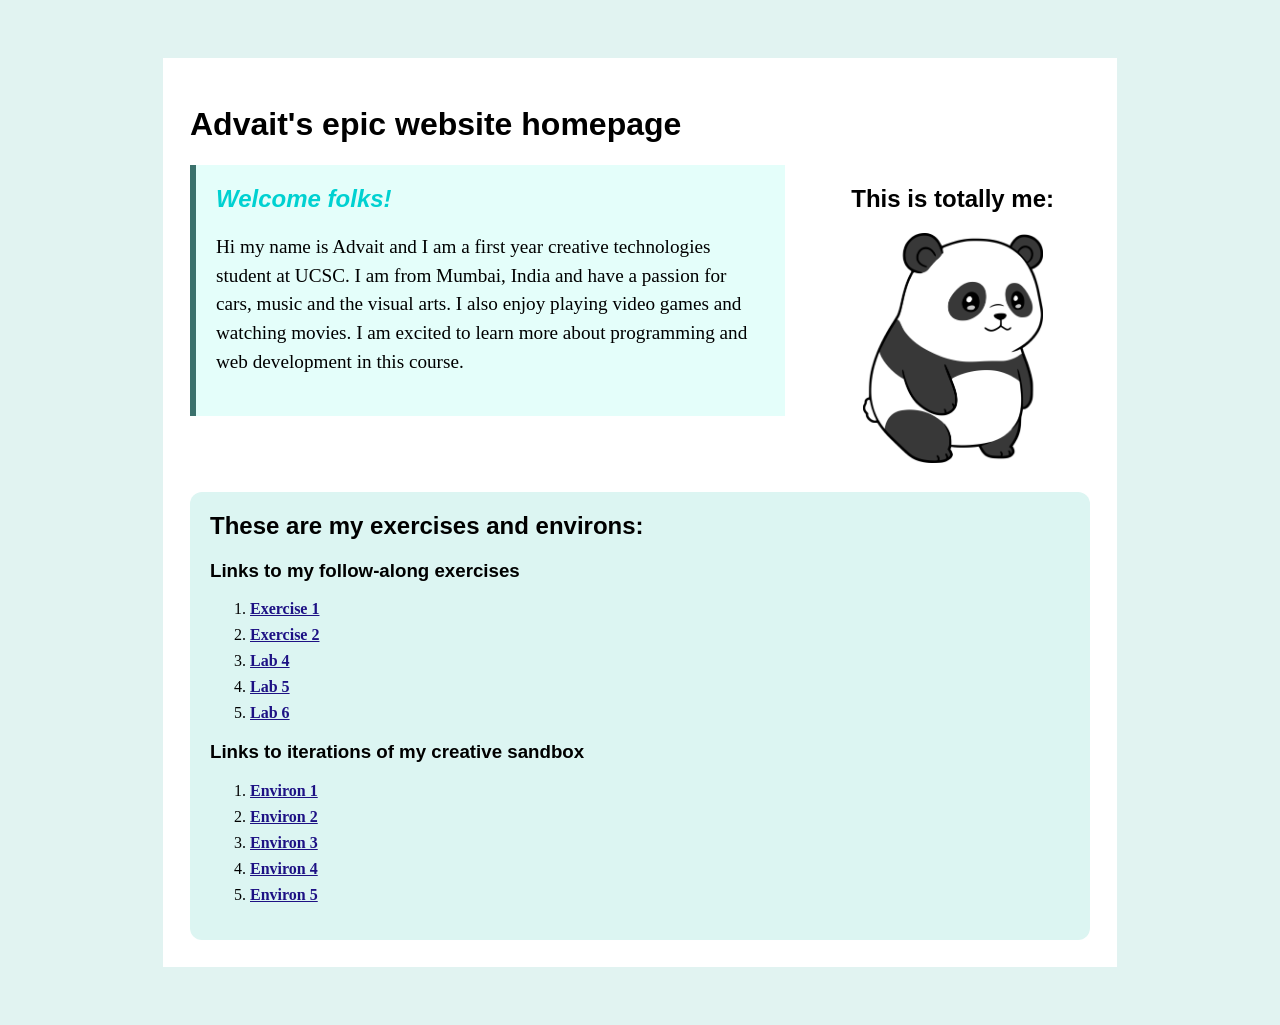
<file: index.html>
<!doctype html>
<html lang="en">
<head>
    <meta charset="utf-8">
    <title>Advait's Homepage</title>
    <link href="site.css" rel="stylesheet" type="text/css">
</head>
<body>
    <div id="page">

        <h1>Advait's epic website homepage</h1>

    <div class="top-section">

        <div id="introduction">

            <h2 style="color: #00d1d1;">Welcome folks!</h2>
            
                <p>
                    Hi my name is Advait and I am a first year creative technologies student at UCSC. I am from Mumbai, India and have a passion for cars, music and the visual arts. I also enjoy playing video games and watching movies. I am excited to learn more about programming and web development in this course. 
                </p>

        </div>

        <div class="profile">

            <h2>This is totally me:</h2>

                <img src="images/panda.png" width="235">
            
        </div> 

    </div>

    <div class="navigation">

    <h2>These are my exercises and environs:</h2>

    <h3>Links to my follow-along exercises</h3>
    <ol>
        <li><a href="ex01.html">Exercise 1</a></li>
        <li><a href="ex02.html">Exercise 2</a></li>
        <li><a href="lab04.html">Lab 4</a></li>
        <li><a href="lab05.html">Lab 5</a></li>
        <li><a href="lab06.html">Lab 6</a></li>
    </ol>

    <h3>Links to iterations of my creative sandbox</h3>
    <ol>
        <li><a href="en01.html">Environ 1</a></li>
        <li><a href="en02.html">Environ 2</a></li>
        <li><a href="en03.html">Environ 3</a></li>
        <li><a href="en04.html">Environ 4</a></li>
        <li><a href="en05.html">Environ 5</a></li>
    </ol>
    </div>

    </div>

</body>
</html>
</file>
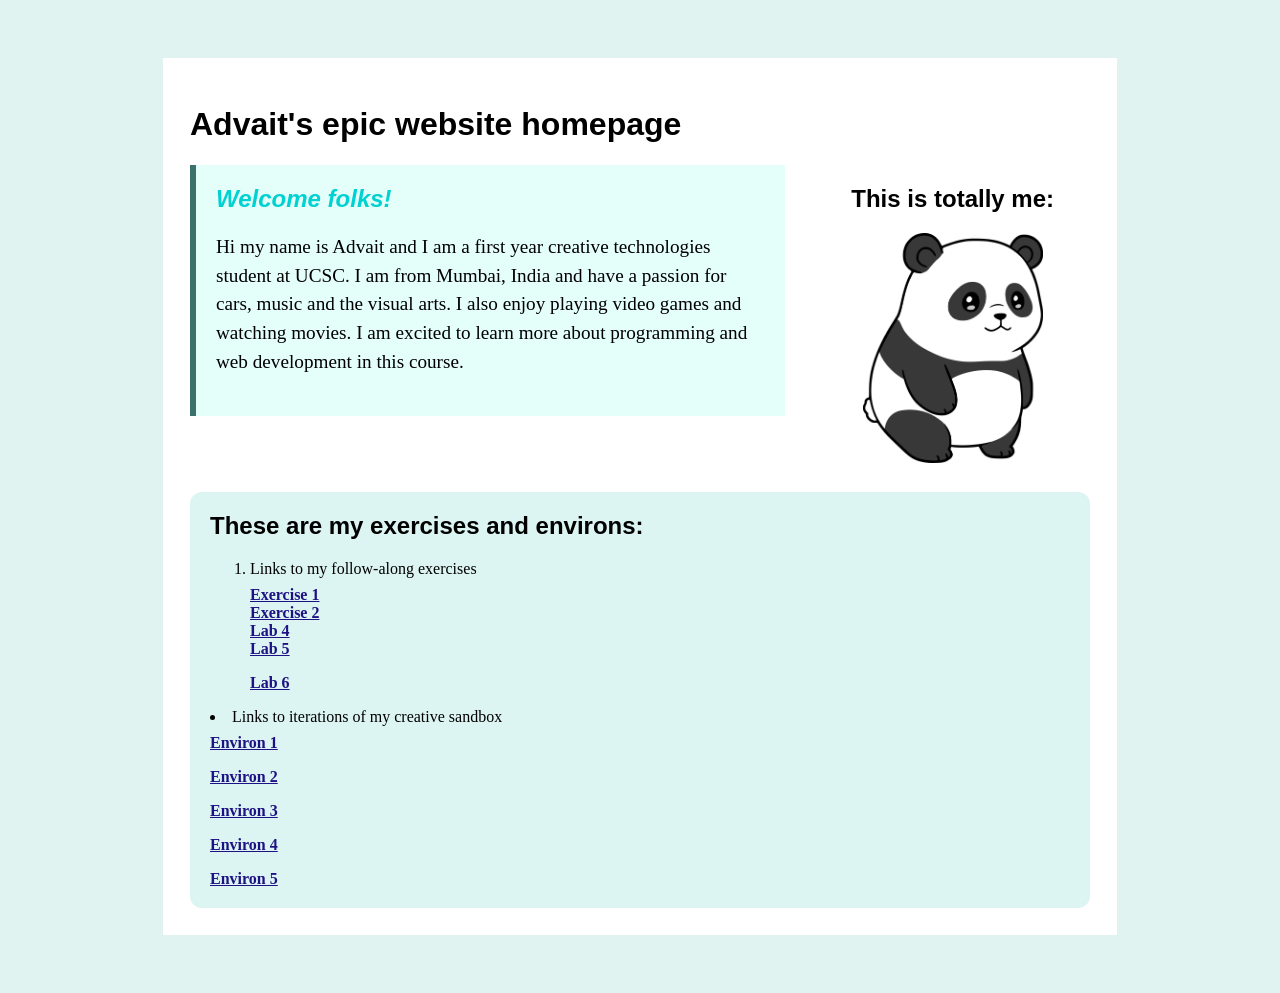
<file: exercises/index.html>
<!doctype html>
<html lang="en">
<head>
    <meta charset="utf-8">
    <title>Advait's Homepage</title>
    <link href="site.css" rel="stylesheet" type="text/css">
</head>
<body>
    <div id="page">

        <h1>Advait's epic website homepage</h1>

    <div class="top-section">

        <div id="introduction">

            <h2 style="color: #00d1d1;">Welcome folks!</h2>
            
                <p>
                    Hi my name is Advait and I am a first year creative technologies student at UCSC. I am from Mumbai, India and have a passion for cars, music and the visual arts. I also enjoy playing video games and watching movies. I am excited to learn more about programming and web development in this course. 
                </p>

        </div>

        <div class="profile">

            <h2>This is totally me:</h2>

                <img src="images/panda.png" width="235">
            
        </div> 

    </div>

    <div class="navigation">

            <h2>These are my exercises and environs:</h2>
            
                <ol>
                <li>Links to my follow-along exercises</li>
                <a href="/exercises/ex01.html">Exercise 1</a>
                <ol></ol><a href="/exercises/ex02.html">Exercise 2</a>
                <ol></ol><a href="/exercises/lab04.html">Lab 4</a>
                <ol></ol><a href="/exercises/lab05.html">Lab 5</a>
                </ol><ol><a href="/exercises/lab06.html">Lab 6</a></ol>
                <li>Links to iterations of my creative sandbox</li>
                <a href="/exercises/environ/en01.html">Environ 1</a>
                <ol></ol><a href="/exercises/environ/en02.html">Environ 2</a>
                <ol></ol><a href="/exercises/environ/en03.html">Environ 3</a>
                <ol></ol><a href="/exercises/environ/en04.html">Environ 4</a>
                <ol></ol><a href="/exercises/environ/en05.html">Environ 5</a>
                </ol>
                
    </div>

    </div>

</body>
</html>
</file>
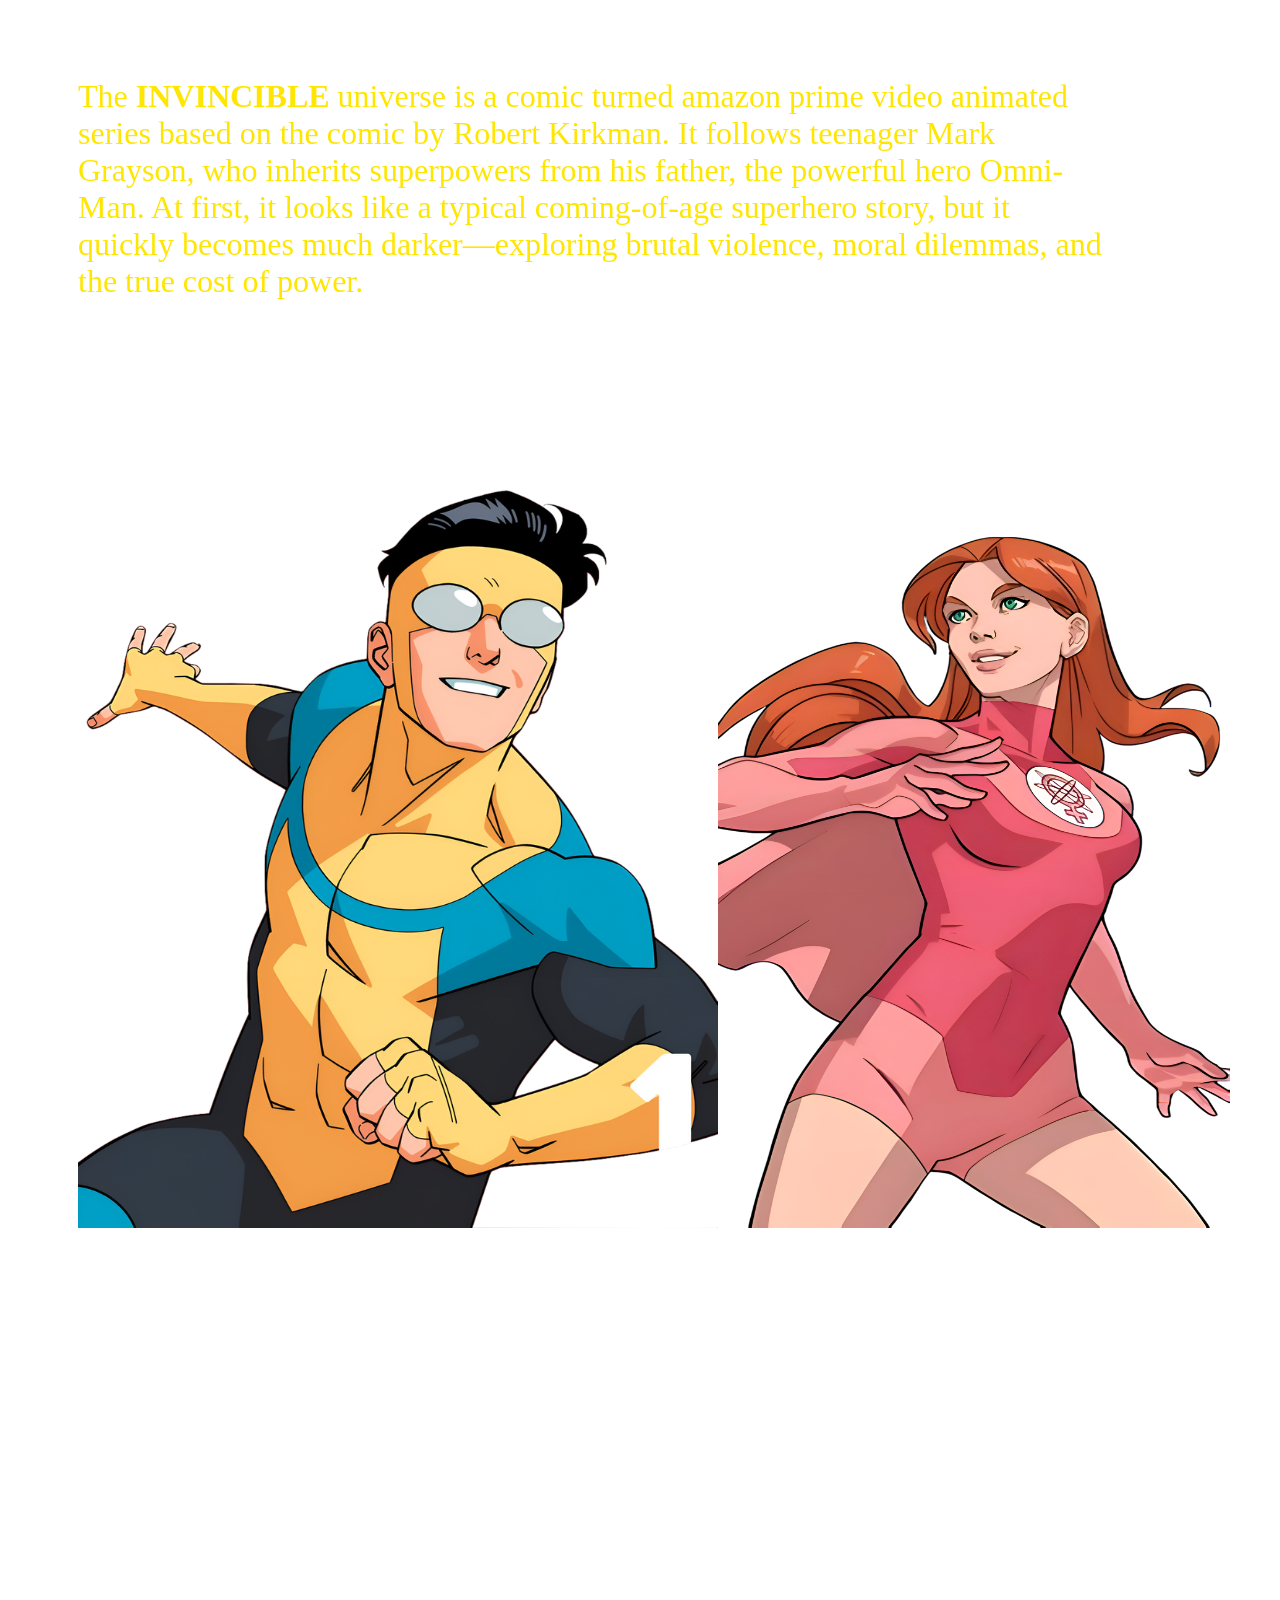
<file: en01.html>
<html>
    <head>
    <link href="en01.css" rel="stylesheet" type="text/css" />
    </head>
<body>

    <p>The <strong>INVINCIBLE</strong> universe is a comic turned amazon prime video animated series based on the comic by Robert Kirkman. It follows teenager Mark Grayson, who inherits superpowers from his father, the powerful hero Omni-Man.

At first, it looks like a typical coming-of-age superhero story, but it quickly becomes much darker—exploring brutal violence, moral dilemmas, and the true cost of power.</p>
    <img id="mark" src="images2/invincible_mark_grayson_png_render_by_marcopolo157_dh8o18x-414w-2x.png" /><img id="eve" src="images2/atom_eve_invincible_render_png_by_marcopolo157_dh4emog-414w-2x.png" />

</body>

</html>
</file>
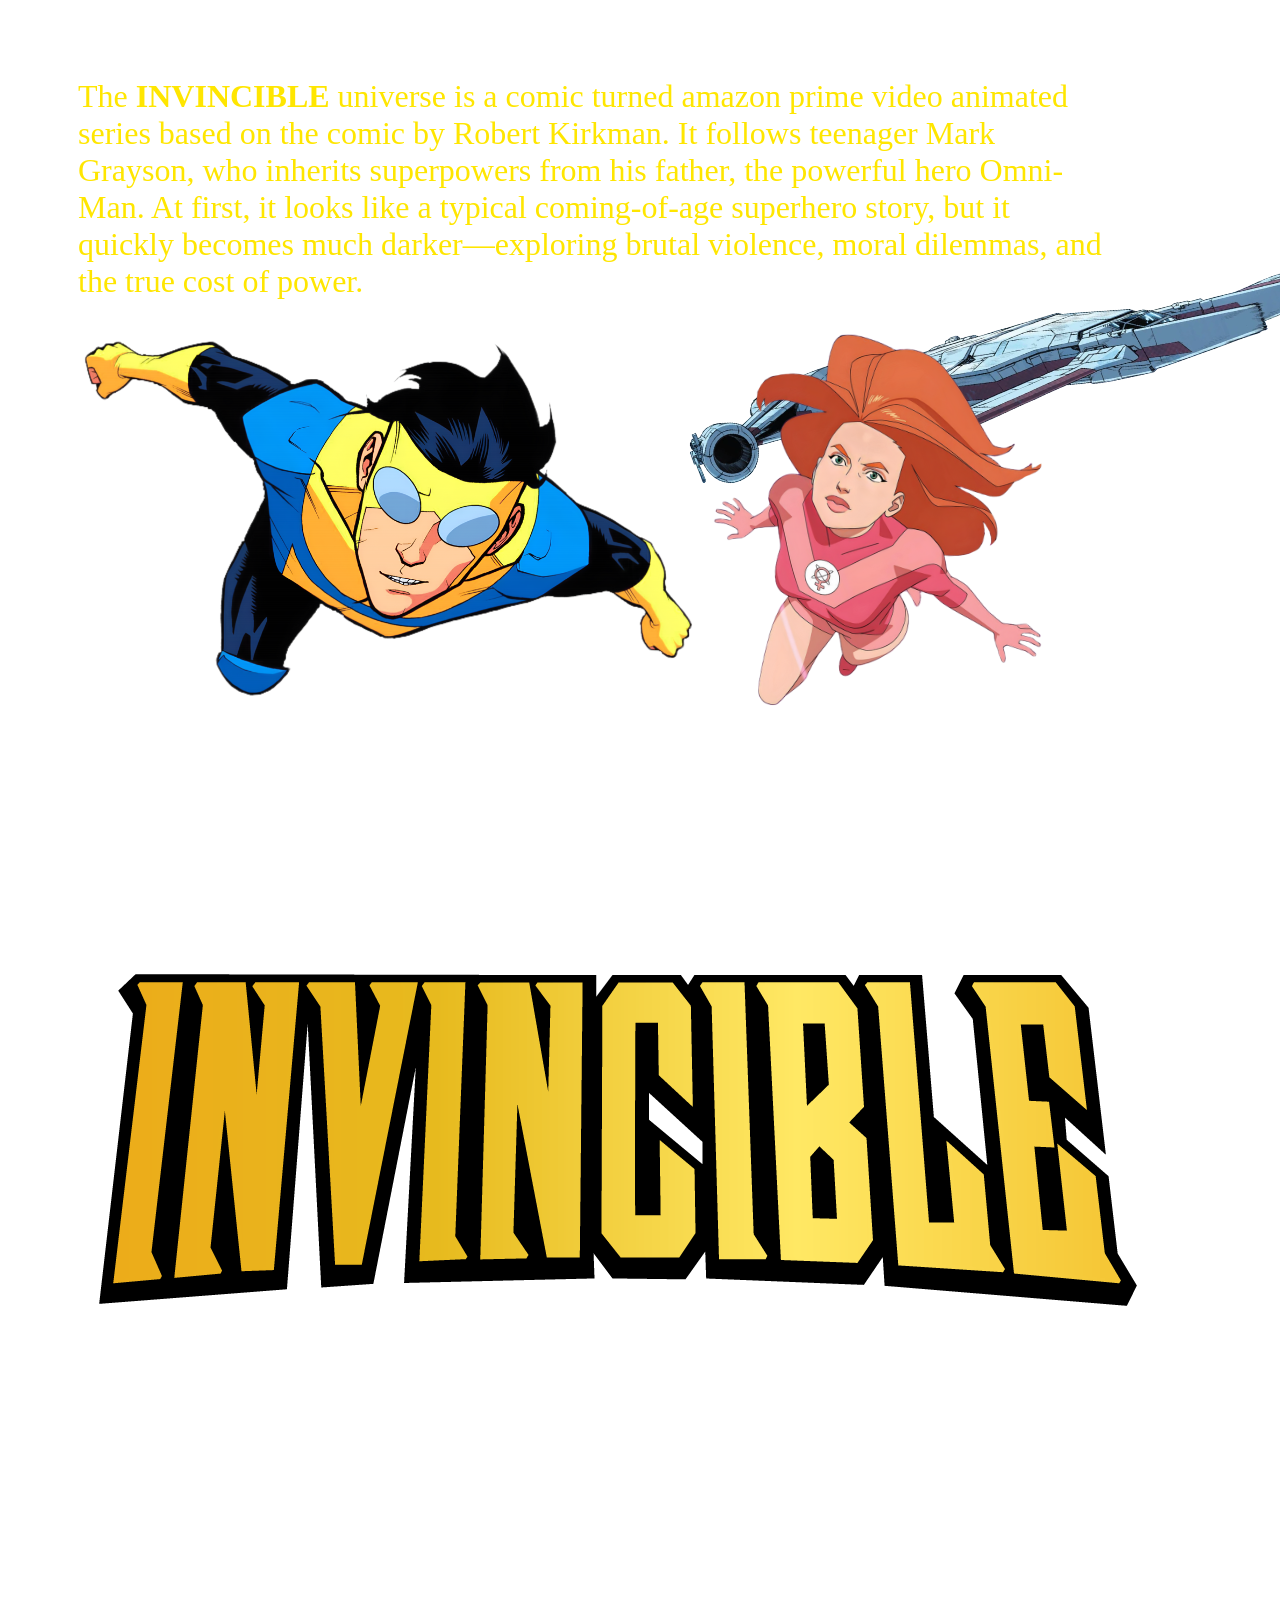
<file: en02.html>
<html>
    <head>
    <link href="en02.css" rel="stylesheet" type="text/css" />
    </head>

<body>
    
    <div class="page">

    <div id="top">

     <p>The <strong>INVINCIBLE</strong> universe is a comic turned amazon prime video animated series based on the comic by Robert Kirkman. It follows teenager Mark Grayson, who inherits superpowers from his father, the powerful hero Omni-Man.
    At first, it looks like a typical coming-of-age superhero story, but it quickly becomes much darker—exploring brutal violence, moral dilemmas, and the true cost of power.</p>

    </div>

    <div id="prop">

    <img id="ship" src="images2/ship.png" alt="Viltrumite ship">
    
    </div>

    <div id="main">

    <img id="mark" src="images2/mark2.png" alt="Mark Grayson">
    <img id="eve" src="images2/eve2.png" alt="Eve Wilkins">


    </div>


</body>

<div>
    
    <img id="INVINCIBLE" src="images2/invincible-logo.png" alt="Invincible logo">

    </div>

</div>

</html>
</file>
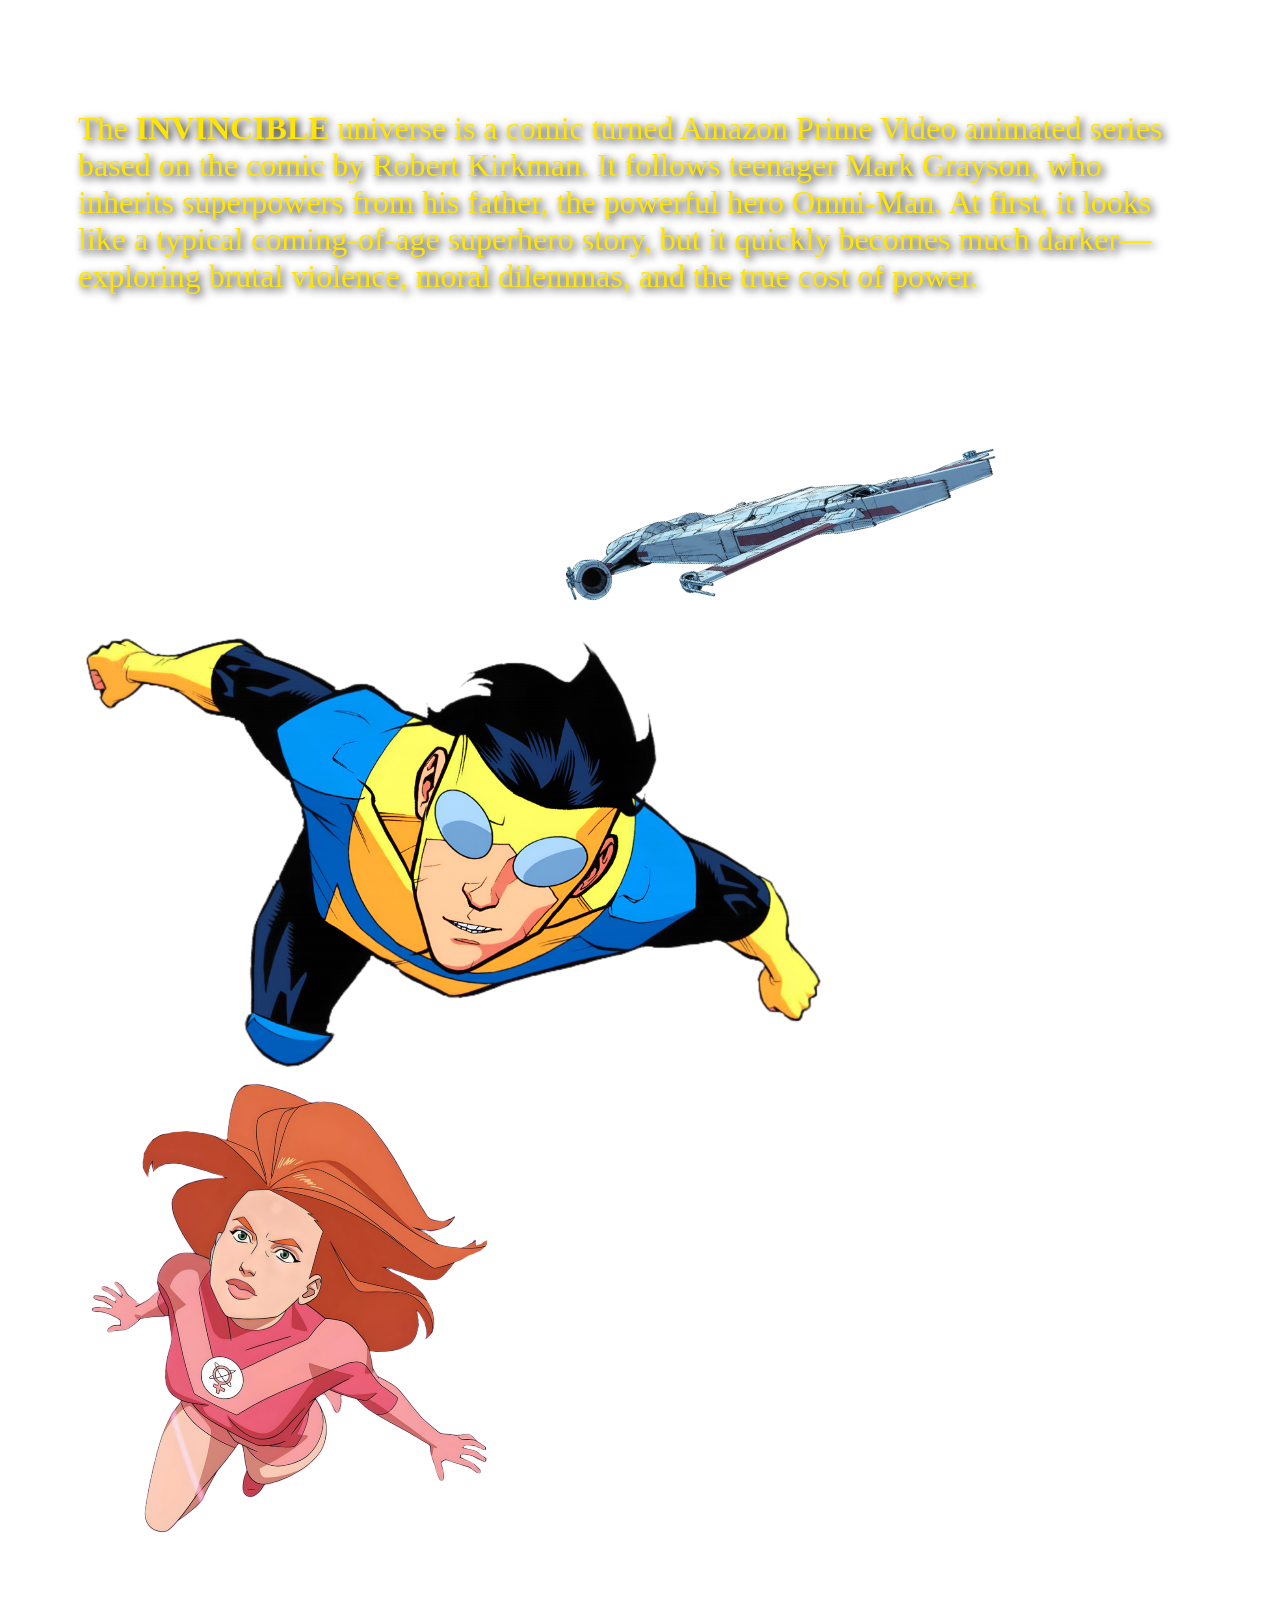
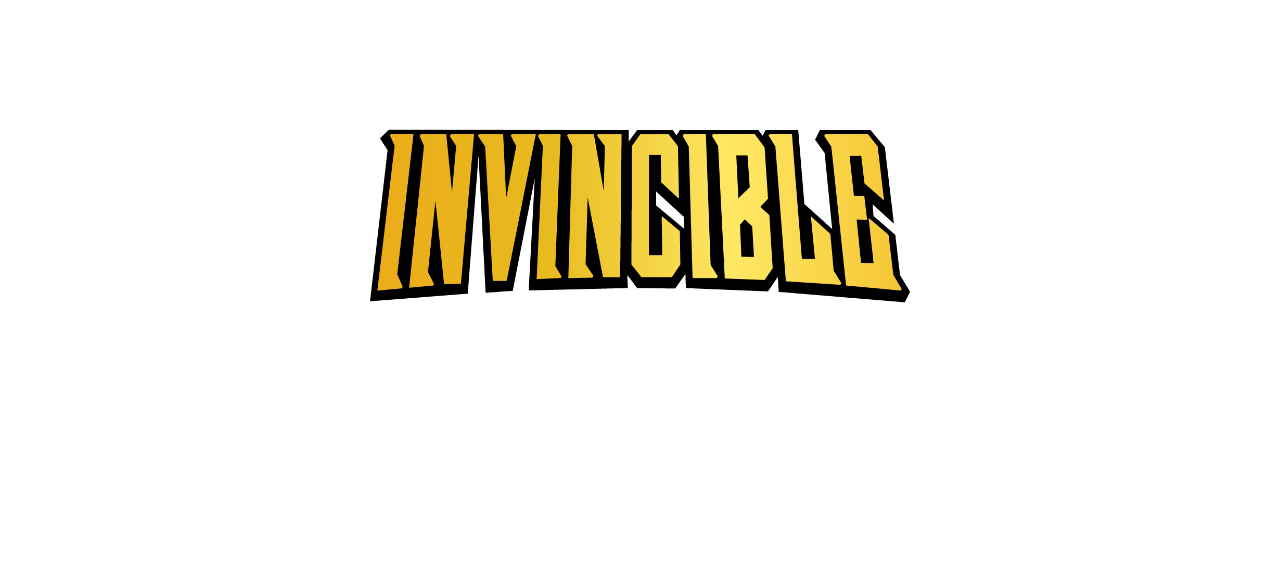
<file: en03.html>
<!DOCTYPE html>
<html>
<head>
    <title>Invincible Universe</title>
    <link href="en03.css" rel="stylesheet" type="text/css">
    <script src="https://code.jquery.com/jquery-3.7.1.min.js"></script>
    <script src="en03.js" defer></script>
</head>

<body>
    <div class="page">

        <div id="top">
            <p>
                The <strong>INVINCIBLE</strong> universe is a comic turned Amazon Prime Video animated series based on the comic by Robert Kirkman. It follows teenager Mark Grayson, who inherits superpowers from his father, the powerful hero Omni-Man.
                At first, it looks like a typical coming-of-age superhero story, but it quickly becomes much darker—exploring brutal violence, moral dilemmas, and the true cost of power.
            </p>
        </div>

        <div id="prop">
            <img id="ship" src="images2/ship.png" alt="Viltrumite ship">
            <div id="environment-output"></div>
        </div>

    <div id="main">
            <img id="mark" src="images2/mark2.png" alt="Mark Grayson">
            <img id="eve" src="images2/eve2.png" alt="Eve Wilkins">
    </div>

        <div>
            <img id="INVINCIBLE" src="images2/invincible-logo.png" alt="Invincible logo">
        </div>

    </div>
</body>
</html>
</file>
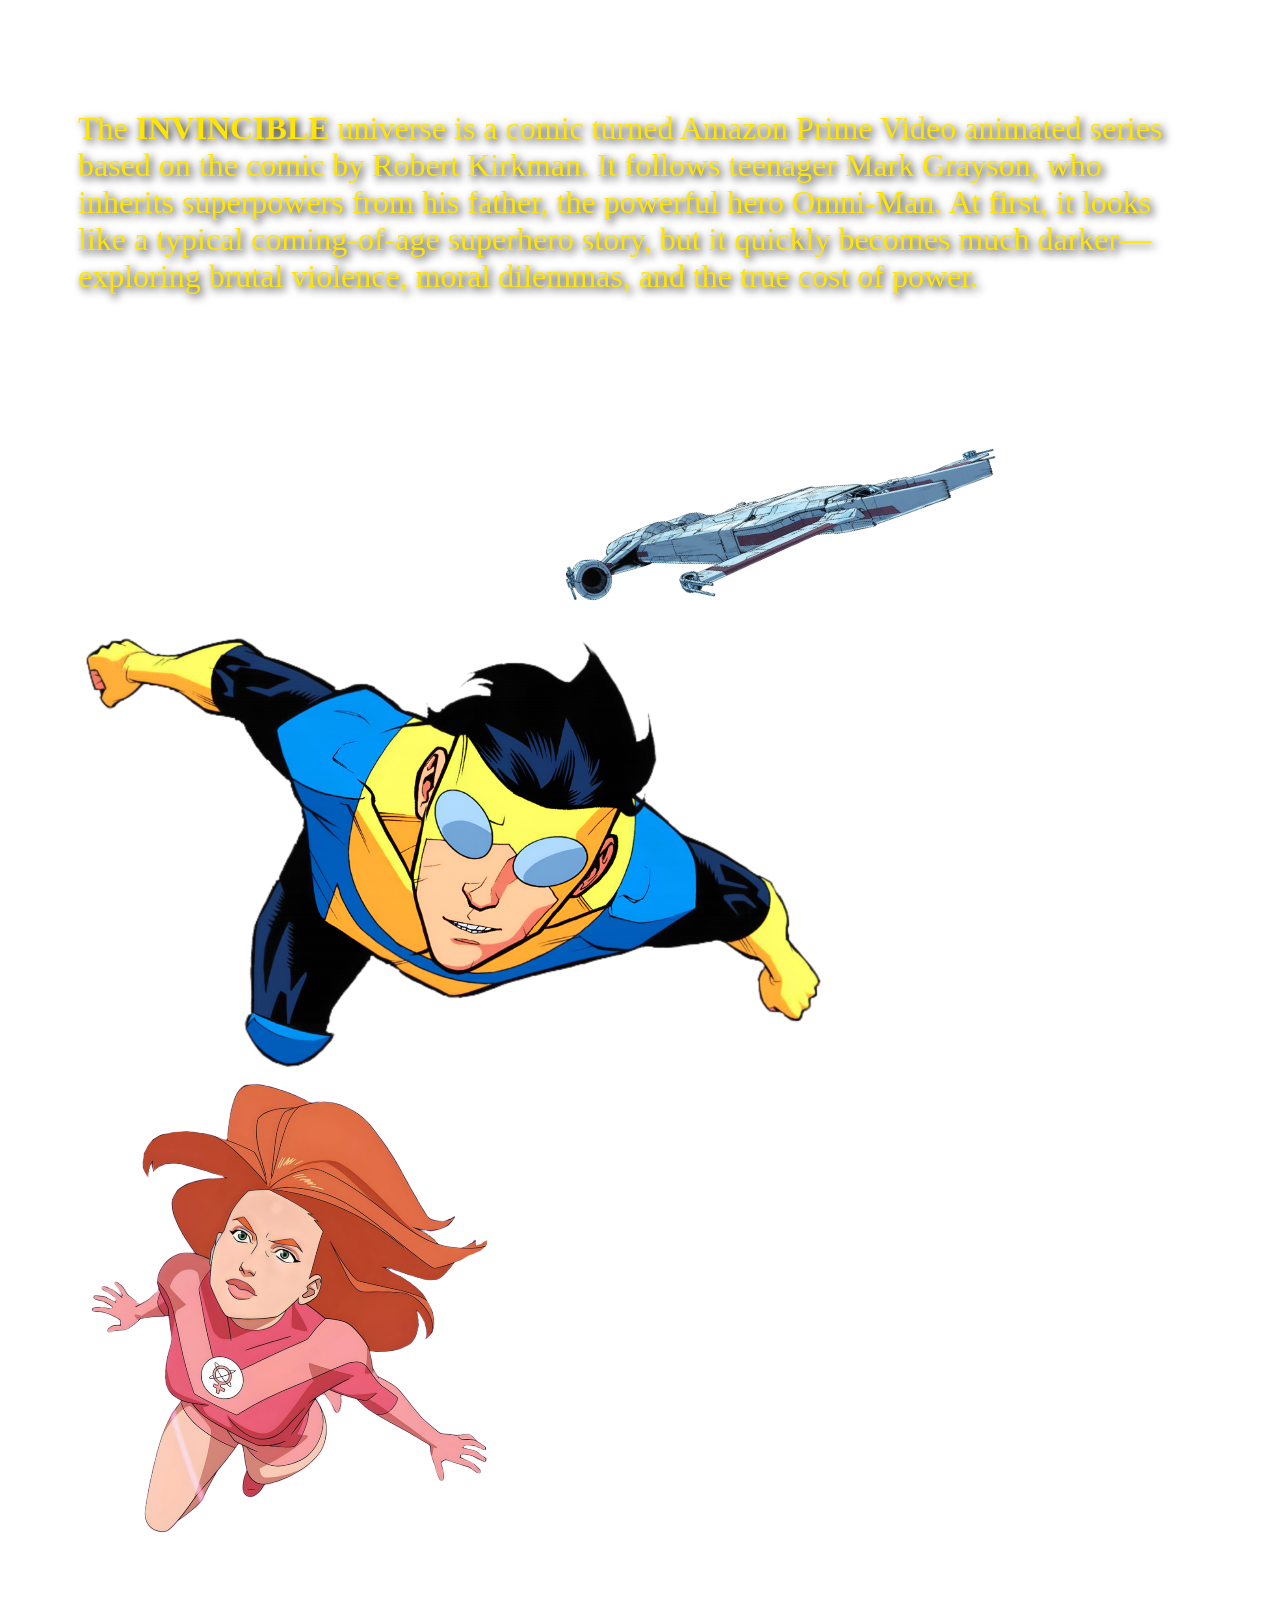
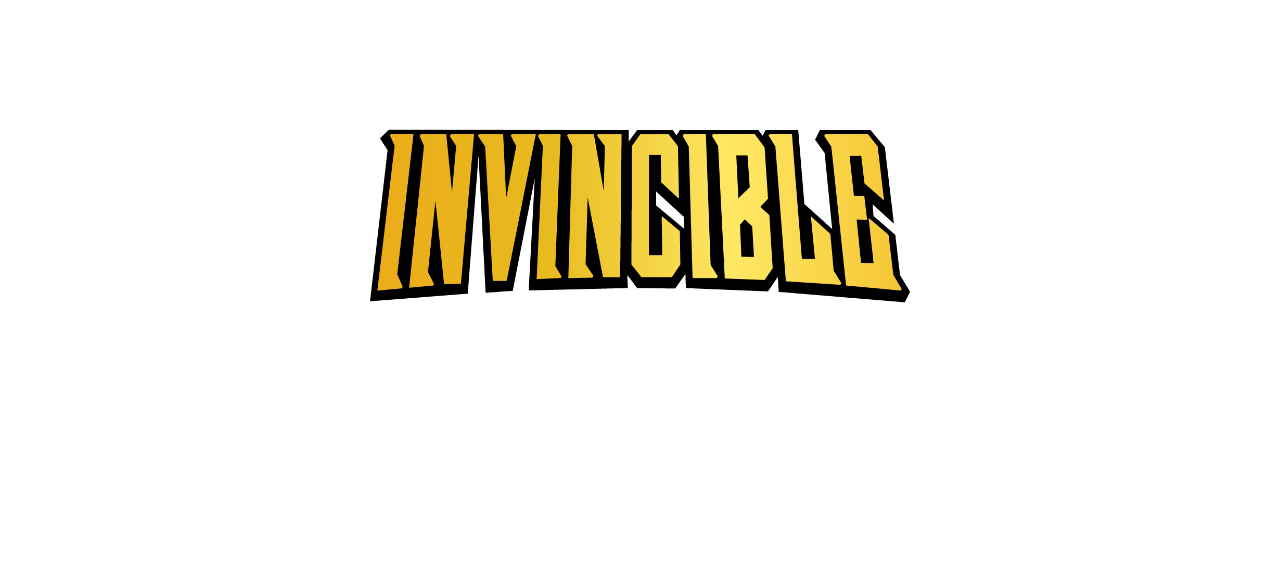
<file: en04.html>
<!DOCTYPE html>
<html>
<head>
    <title>Invincible Universe</title>
    <link href="en04.css" rel="stylesheet" type="text/css">
    <script src="https://code.jquery.com/jquery-3.7.1.min.js"></script>
    <script src="en04.js" defer></script>
</head>

<body>
    <div class="page">

        <div id="top">
            <p>
                The <strong>INVINCIBLE</strong> universe is a comic turned Amazon Prime Video animated series based on the comic by Robert Kirkman. It follows teenager Mark Grayson, who inherits superpowers from his father, the powerful hero Omni-Man.
                At first, it looks like a typical coming-of-age superhero story, but it quickly becomes much darker—exploring brutal violence, moral dilemmas, and the true cost of power.
            </p>
        </div>

        <div id="prop">
            <img id="ship" src="images2/ship.png" alt="Viltrumite ship">
            <div id="environment-output"></div>
        </div>

    <div id="main">
            <img id="mark" src="images2/mark2.png" alt="Mark Grayson">
            <img id="eve" src="images2/eve2.png" alt="Eve Wilkins">
    </div>

        <div>
            <img id="INVINCIBLE" src="images2/invincible-logo.png" alt="Invincible logo">
        </div>

    </div>
</body>
</html>
</file>
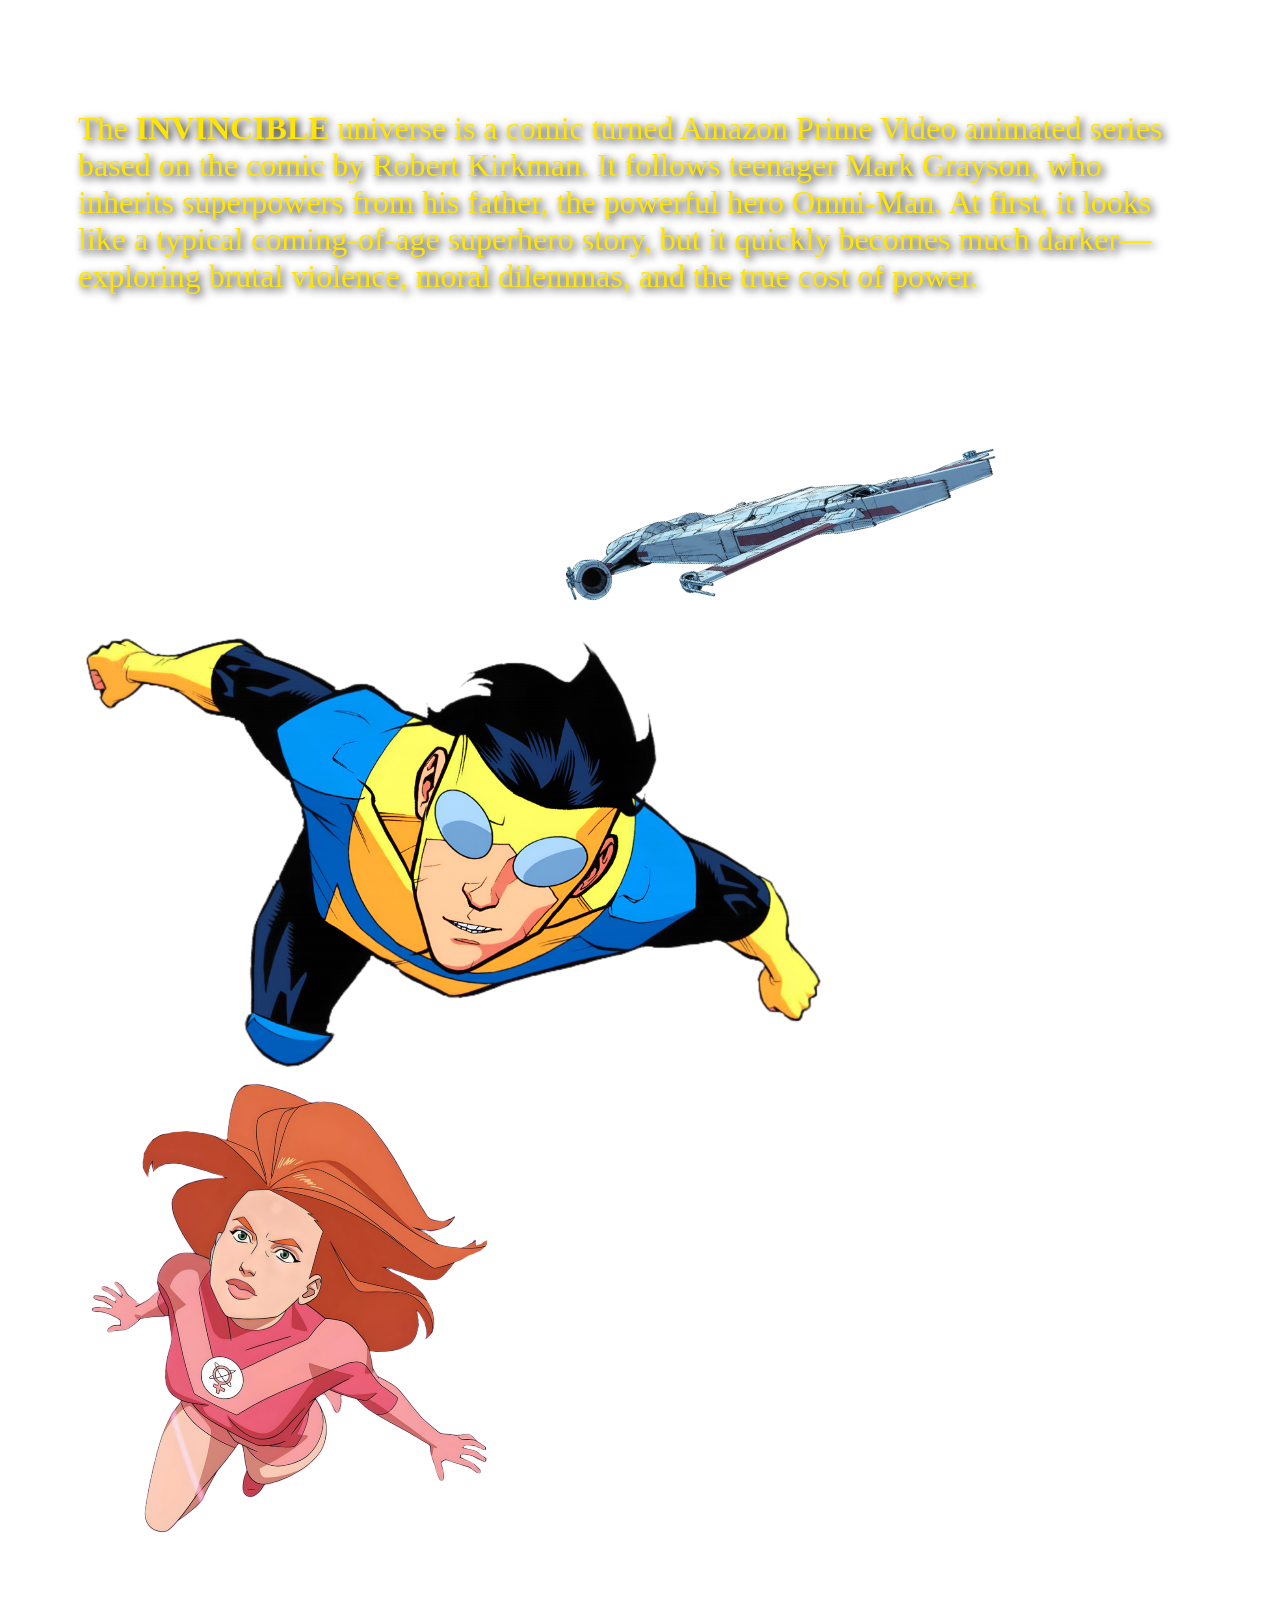
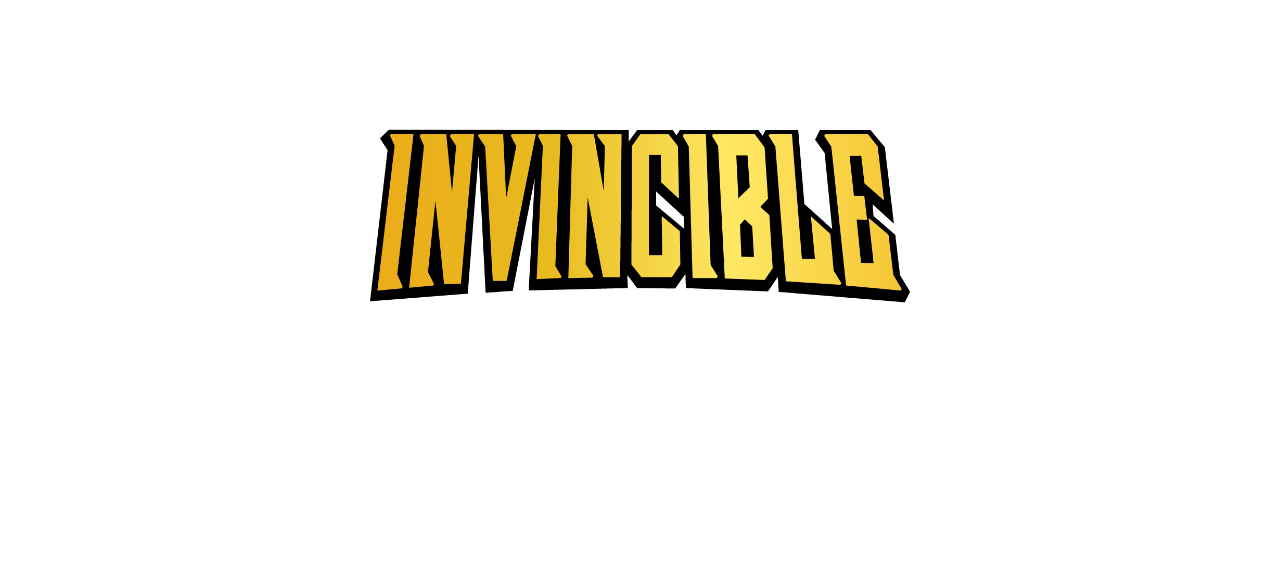
<file: en05.html>
<!DOCTYPE html>
<html>
<head>
    <title>Invincible Universe</title>
    <link href="en05.css" rel="stylesheet" type="text/css">
    <script src="https://code.jquery.com/jquery-3.7.1.min.js"></script>
    <script src="en05.js" defer></script>
</head>

<body>
    <div class="page">

        <div id="top">
            <p>
                The <strong>INVINCIBLE</strong> universe is a comic turned Amazon Prime Video animated series based on the comic by Robert Kirkman. It follows teenager Mark Grayson, who inherits superpowers from his father, the powerful hero Omni-Man.
                At first, it looks like a typical coming-of-age superhero story, but it quickly becomes much darker—exploring brutal violence, moral dilemmas, and the true cost of power.
            </p>
        </div>

        <div id="prop">
            <img id="ship" src="images2/ship.png" alt="Viltrumite ship">
            <div id="environment-output"></div>
        </div>

    <div id="main">
            <img id="mark" src="images2/mark2.png" alt="Mark Grayson">
            <img id="eve" src="images2/eve2.png" alt="Eve Wilkins">
    </div>

        <div>
            <img id="INVINCIBLE" src="images2/invincible-logo.png" alt="Invincible logo">
        </div>

    </div>
</body>
</html>
</file>
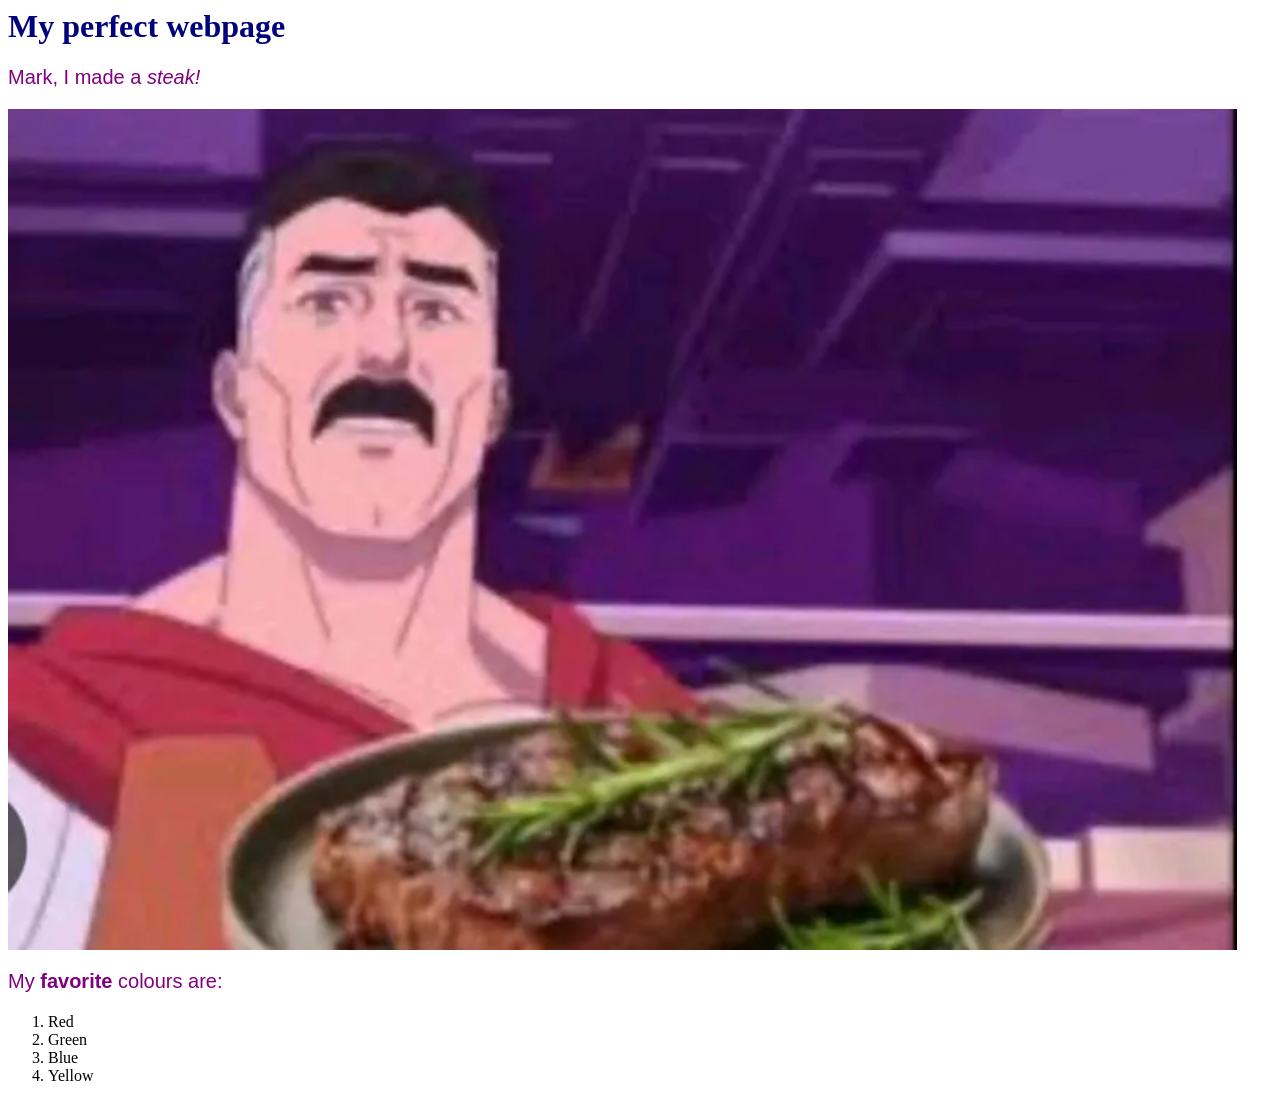
<file: ex02.html>
<html>
    <head>
    <title>Advait's ART101 homepage</title>
    <link href="ex02.css" rel="stylesheet" type="text/css" />
    </head>
<body>
    <h1>My perfect webpage</h1>

    <p>Mark, I made a <em>steak!</em></p>

    <img id="steak" src="images/mark-i-made-steak-v0-3qpycgyp995f1.png" />

    <p>My <strong>favorite</strong> colours are:</p>

    <ol>
        <li>Red</li>
        <li>Green</li>
        <li>Blue</li>
        <li>Yellow</li>
    </ol>
</body>

</html>
</file>
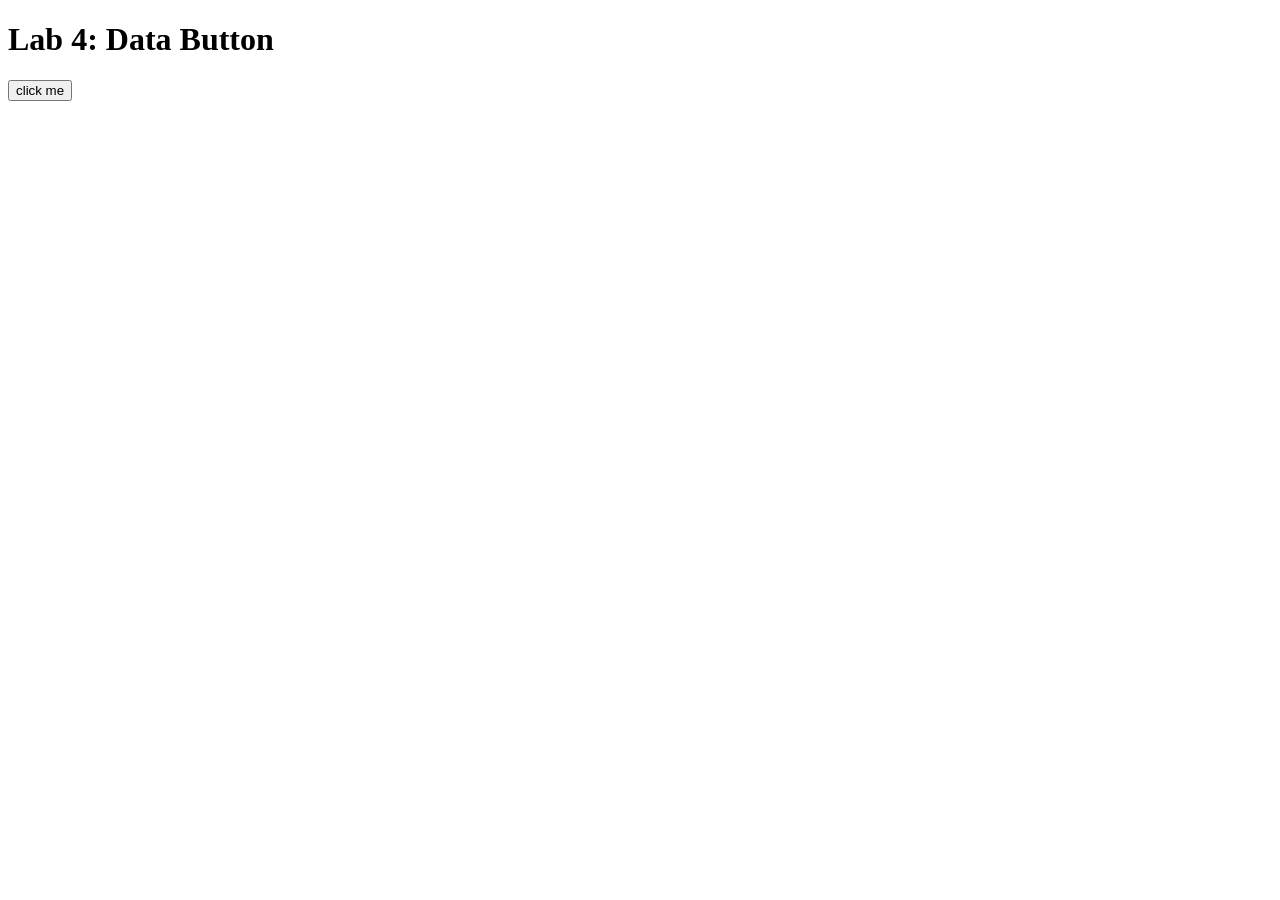
<file: lab04.html>
<!DOCTYPE html>
<html lang="en">

<head>
    <!-- All techy stuff goes here, inside HEAD -->
    <meta charset="UTF-8">
    <meta name="viewport" content="width=device-width, initial-scale=1.0">

    <!-- Overall title of your page -->
    <title>Lab 4</title>

    <!-- jQuery library -->
    <script src="https://code.jquery.com/jquery-3.7.1.min.js"></script>

    <!-- Link to external JavaScript file -->
    <script src="lab04.js" defer></script>
</head>

<body>
    <!-- Main content goes here, inside BODY -->
    <h1>Lab 4: Data Button</h1>

    <button id="needy-button">click me</button>

    <div id="output"></div>
</body>

</html>
</file>
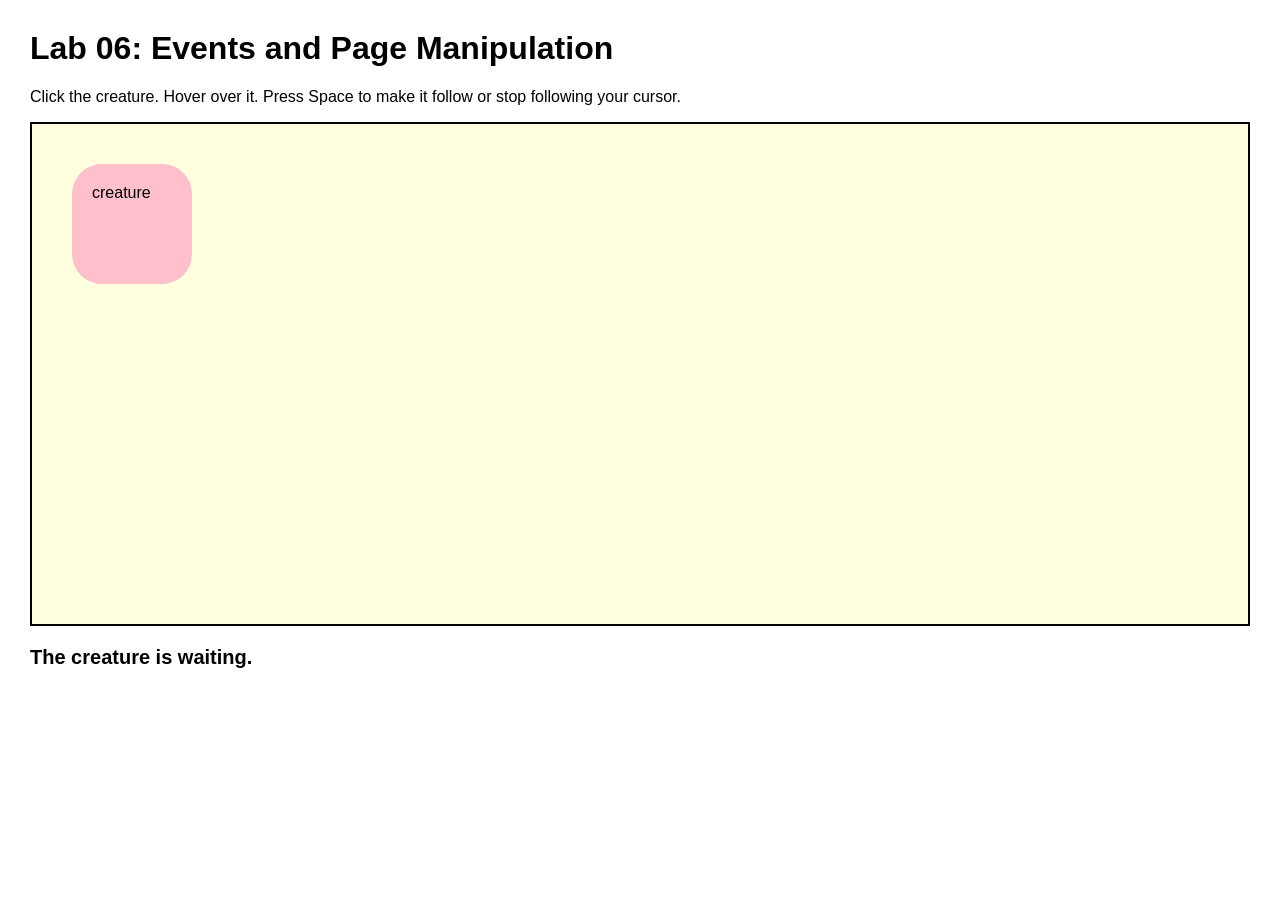
<file: lab06.html>
<!DOCTYPE html>
<html lang="en">

<head>
  <!-- All techy stuff goes here, inside HEAD -->
  <meta charset="UTF-8">
  <meta name="viewport" content="width=device-width, initial-scale=1.0">

  <!-- Overall title of your page -->
  <title>Lab 06</title>

  <!-- Link to external CSS file -->
  <link href="lab06.css" rel="stylesheet" type="text/css">

  <!-- jQuery library -->
  <script src="https://code.jquery.com/jquery-3.7.1.min.js"></script>

  <!-- Link to external JavaScript file -->
  <script src="lab06.js" defer></script>
</head>

<body>
  <!-- Main content goes here, inside BODY -->

  <h1>Lab 06: Events and Page Manipulation</h1>

  <p>
    Click the creature. Hover over it. Press Space to make it follow or stop following your cursor.
  </p>

  <div id="scene">
    <div id="creature">
      creature
      <div id="thought">I feel your cursor nearby...</div>
    </div>
  </div>

  <p id="status">The creature is waiting.</p>

</body>

</html>
</file>
<file: site.css>
body {
    background: #e1f3f1;
    padding: 50px;
}



h1,
h2,
h3 {
    color: #000000;
    font-family: sans-serif;
}
img {
    width: 223px;
}

#page {
    max-width: 900px;
    margin: 0 auto 0 auto;
    background: white;
    padding: 27px;
}

.top-section {
    display: flex;
    gap: 30px;
    align-items: flex-start;
    margin: 0 0 25px 0;
}

#introduction {
    background: #cafdf680;
    padding: 20px;
    border-left: 6px solid #3b716c;
    flex: 2;
}

#introduction h2 {
    font-style: italic;
    margin-top: 0;
}

#introduction p {
    font-size: 120%;
    line-height: 1.5;
}

.profile {
    text-align: center;
    flex: 1;
}

.profile img {
    width: 180px;
    border-radius: 12px;
}

.profile p {
    font-size: 90%;
}

.navigation {
    background: #dcf5f2;
    padding: 20px;
    border-radius: 12px;
}

.navigation h2 {
    margin-top: 0;
}

.navigation li {
    margin-bottom: 8px;
}

.navigation a {
    color: #1d1184;
    font-weight: bold;
}
</file>
<file: exercises/site.css>
body {
    background: #e1f3f1;
    padding: 50px;
}



h1,
h2,
h3 {
    color: #000000;
    font-family: sans-serif;
}
img {
    width: 223px;
}

#page {
    max-width: 900px;
    margin: 0 auto 0 auto;
    background: white;
    padding: 27px;
}

.top-section {
    display: flex;
    gap: 30px;
    align-items: flex-start;
    margin: 0 0 25px 0;
}

#introduction {
    background: #cafdf680;
    padding: 20px;
    border-left: 6px solid #3b716c;
    flex: 2;
}

#introduction h2 {
    font-style: italic;
    margin-top: 0;
}

#introduction p {
    font-size: 120%;
    line-height: 1.5;
}

.profile {
    text-align: center;
    flex: 1;
}

.profile img {
    width: 180px;
    border-radius: 12px;
}

.profile p {
    font-size: 90%;
}

.navigation {
    background: #dcf5f2;
    padding: 20px;
    border-radius: 12px;
}

.navigation h2 {
    margin-top: 0;
}

.navigation li {
    margin-bottom: 8px;
}

.navigation a {
    color: #1d1184;
    font-weight: bold;
}
</file>
<file: en01.css>
body {
    background-image: url(https://p2.piqsels.com/preview/236/628/945/black-night-sky-stars.jpg);
    padding: 70px;
    width: 3000px;
    height: 1900px;
}
#mark {
    width: 50vw;
    height: 70vw;
}
#eve {
    width: 40vw;
    height: 60vw;
}
p {
    font-size: 2em;
    color: rgb(255, 230, 0);
    width: 80vw;
}
</file>
<file: en02.css>
body {
    background-image: url(https://static0.cbrimages.com/wordpress/wp-content/uploads/2024/12/dragon-ball-super-planet-vegeta-and-its-two-moons.jpg?q=70&fit=crop&w=825&dpr=1);
    background-repeat: no-repeat;
    background-size: cover;
    background-position: center;
    padding: 70px;
    width: 8500px;}
    
#mark { 
    block-size: 50%;
    flex: 2;
} 

p {
    font-size: 2em;
    color: rgb(255, 230, 0); width: 80vw;
    align-self: center;
}


#ship {
    block-size: 50%;
    position: absolute;
    z-index: 1;
    rotate: 20deg;
    top: 40%;
    left: 50%;
    transform: translate(0%, -50%);
}

#eve {
    block-size: 50%;
    position: relative;
    z-index: 2;
    rotate: -2deg;
}

#INVINCIBLE {
    position: relative;
    z-index: 3;
    transform: translate(0%, -10%);
}
</file>
<file: en03.css>
body {
    background-image: url(https://static0.cbrimages.com/wordpress/wp-content/uploads/2024/12/dragon-ball-super-planet-vegeta-and-its-two-moons.jpg?q=70&fit=crop&w=825&dpr=1);
    background-repeat: no-repeat;
    background-size: cover;
    background-position: center;
    padding: 70px;
    min-height: 100vh;
}
    
#mark {
    height: 50vh;
}

p {
    font-size: 2em;
    color: rgb(255, 230, 0);
    text-shadow: 3px 3px 8px black;
}

#prop {
    position: relative;
    height: 300px;
}

#eve {
    height: 50vh;
    position: relative;
    z-index: 2;
    rotate: -2deg;
}

#INVINCIBLE {
    display: block;
    margin: 0 auto;
    width: 50%;
}

.info-card {
    width: 350px;
    background-color: rgba(0, 0, 0, 0.75);
    color: yellow;
    border: 3px solid yellow;
    padding: 20px;
    border-radius: 15px;
    font-family: Arial, sans-serif;
    text-shadow: 2px 2px 5px black;
}

.info-card h2 {
    margin-top: 0;
    color: white;
}

#environment-output {
    position: fixed;
    top: 20%;
    right: 5%;
    z-index: 20;
}

#ship {
    height: 300px;
    position: absolute;
    z-index: 5;
    rotate: 20deg;
    top: 50px;
    left: 45%;
}

.info-card {
    pointer-events: none;
}
</file>
<file: en04.css>
body {
    background-repeat: no-repeat;
    background-size: cover;
    background-position: center;
    padding: 70px;
    min-height: 100vh;
}
    
#mark {
    height: 50vh;
}

p {
    font-size: 2em;
    color: rgb(255, 230, 0);
    text-shadow: 3px 3px 8px black;
}

#prop {
    position: relative;
    height: 300px;
}

#eve {
    height: 50vh;
    position: relative;
    z-index: 2;
    rotate: -2deg;
}

#INVINCIBLE {
    display: block;
    margin: 0 auto;
    width: 50%;
    cursor: pointer;
    transition: transform 0.2s;
}

#INVINCIBLE:hover {
    transform: scale(1.05);
}

.info-card {
    width: 350px;
    background-color: rgba(0, 0, 0, 0.75);
    color: yellow;
    border: 3px solid yellow;
    padding: 20px;
    border-radius: 15px;
    font-family: Arial, sans-serif;
    text-shadow: 2px 2px 5px black;
}

.info-card h2 {
    margin-top: 0;
    color: white;
}

#environment-output {
    position: fixed;
    top: 20%;
    right: 5%;
    z-index: 20;
}

#ship {
    height: 300px;
    position: absolute;
    z-index: 5;
    rotate: 20deg;
    top: 50px;
    left: 45%;
}

.info-card {
    pointer-events: none;
}
</file>
<file: en05.css>
body {
    background-repeat: no-repeat;
    background-size: cover;
    background-position: center;
    padding: 70px;
    min-height: 100vh;
}
    
#mark {
    height: 50vh;
}

p {
    font-size: 2em;
    color: rgb(255, 230, 0);
    text-shadow: 3px 3px 8px black;
}

#prop {
    position: relative;
    height: 300px;
}

#eve {
    height: 50vh;
    position: relative;
    z-index: 2;
    rotate: -2deg;
}

#INVINCIBLE {
    display: block;
    margin: 0 auto;
    width: 50%;
    cursor: pointer;
    transition: transform 0.2s;
}

#INVINCIBLE:hover {
    transform: scale(1.05);
}

.info-card {
    width: 350px;
    background-color: rgba(0, 0, 0, 0.75);
    color: yellow;
    border: 3px solid yellow;
    padding: 20px;
    border-radius: 15px;
    font-family: Arial, sans-serif;
    text-shadow: 2px 2px 5px black;
}

.info-card h2 {
    margin-top: 0;
    color: white;
}

#environment-output {
    position: fixed;
    top: 20%;
    right: 5%;
    z-index: 20;
}

#ship {
    height: 300px;
    position: absolute;
    z-index: 5;
    rotate: 20deg;
    top: 50px;
    left: 45%;
}

.info-card {
    pointer-events: none;
}

.ship-glow {
    filter: drop-shadow(0 0 25px red);
    transform: scale(1.08);
}

.power-up {
    filter: drop-shadow(0 0 30px yellow);
    transform: scale(1.15);
    transition: 0.3s;
}

.eve-power-up {
    filter: drop-shadow(0 0 30px pink);
    transform: scale(1.15);
    transition: 0.3s;
}
</file>
<file: ex02.css>
p { color: purple; }
p { font-family: "Comic Sans MS", cursive, sans-serif;
    font-size: 20px;}

.highlight_01 { 
	background: #aef39a; 
}
.highlight_02 { 
	background: #ffa6d8; 
}
h1 { 
    font-family: "Comic Sans MS", cursive, serif;
    font-size: 32px;
    color: #01037c;
}
#steak { 
	width: 96vw; 
}
</file>
<file: lab06.css>
body {
  font-family: Arial, sans-serif;
  margin: 30px;
}

#scene {
  min-height: 500px;
  background: lightyellow;
  border: 2px solid black;
  position: relative;
  overflow: hidden;
}

#creature {
  width: 120px;
  height: 120px;
  background: pink;
  border-radius: 30px;
  padding: 20px;
  box-sizing: border-box;
  cursor: pointer;
  position: absolute;
  left: 40px;
  top: 40px;
  transition: background 0.3s, border-radius 0.3s, transform 0.3s, box-shadow 0.3s;
  z-index: 2;
}

#thought {
  display: none;
  position: absolute;
  left: 95px;
  top: -20px;
  background: white;
  border: 2px solid black;
  border-radius: 20px;
  padding: 12px;
  width: 180px;
  z-index: 3;
  pointer-events: none;
}

.transformed {
  background: lavender;
  border-radius: 50%;
  transform: scale(1.2) rotate(10deg);
}

.following {
  box-shadow: 0 0 20px black;
}

#status {
  font-size: 20px;
  font-weight: bold;
}
</file>
